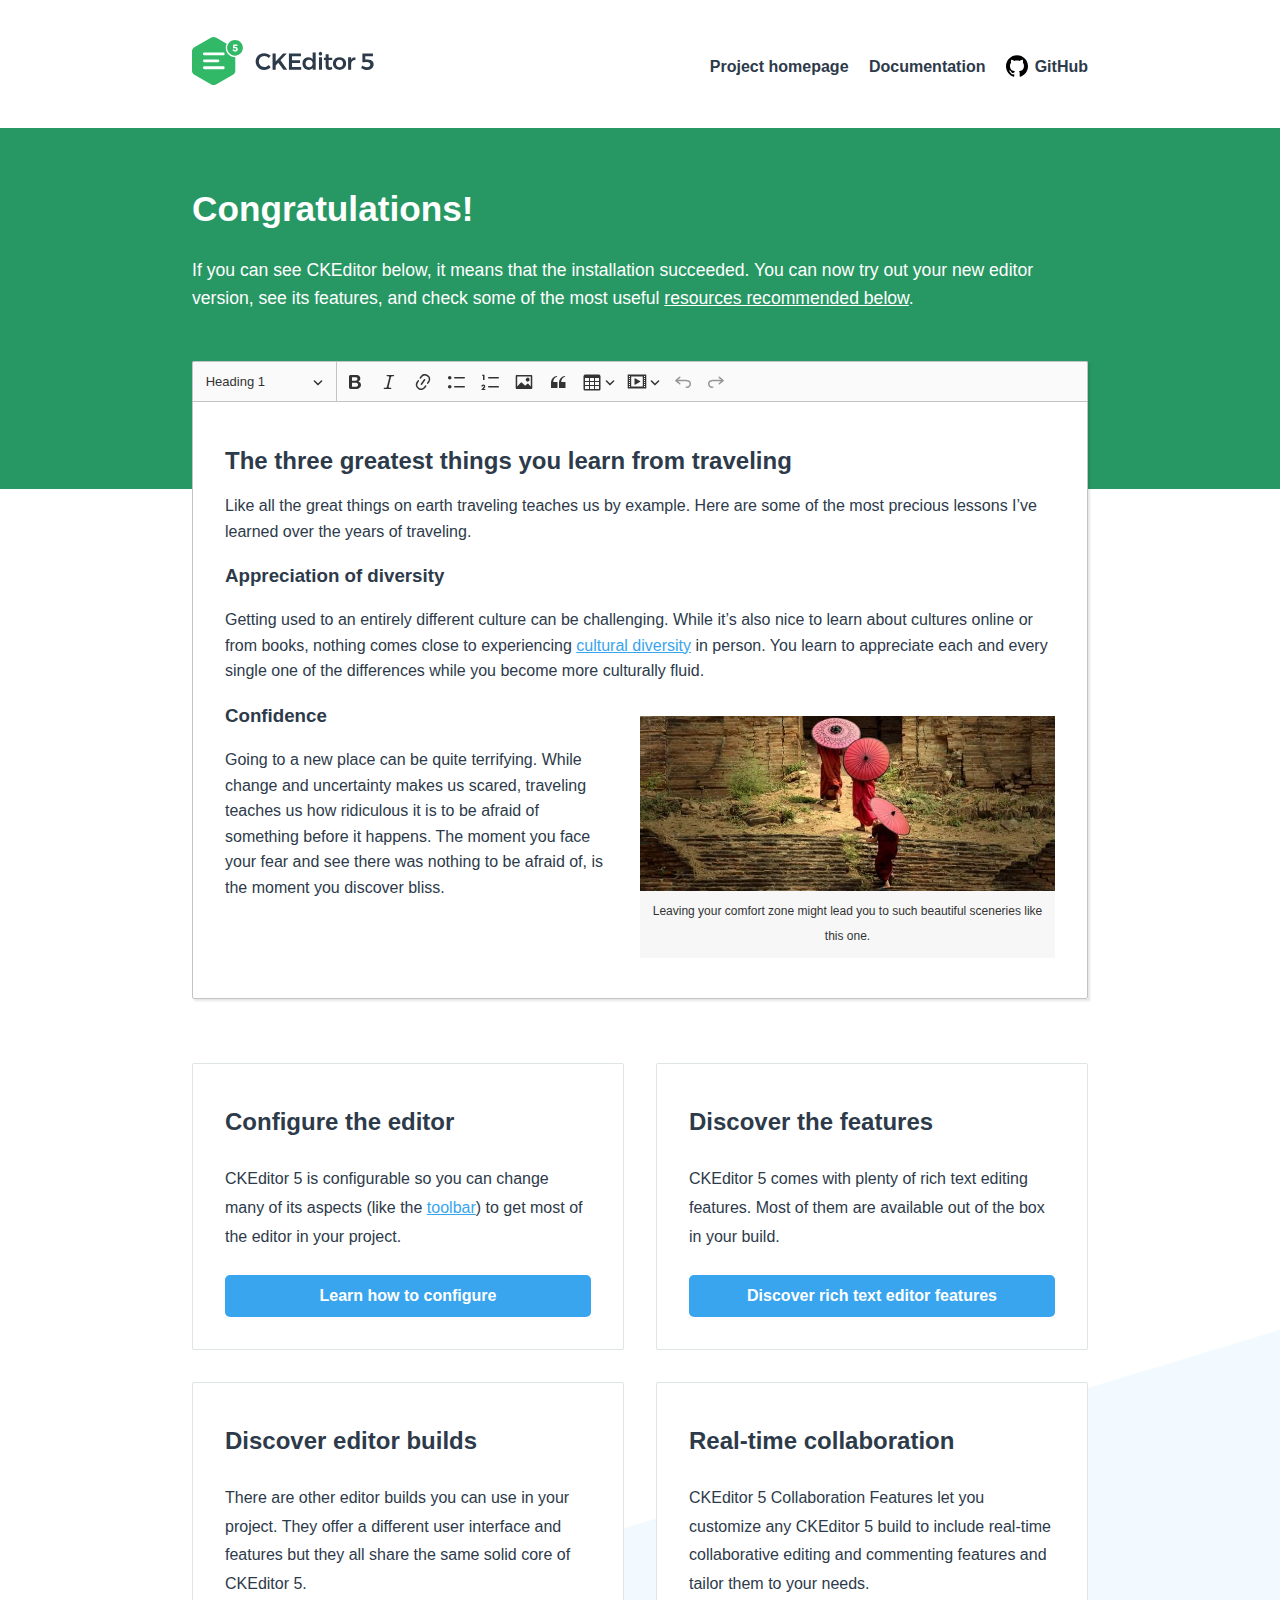
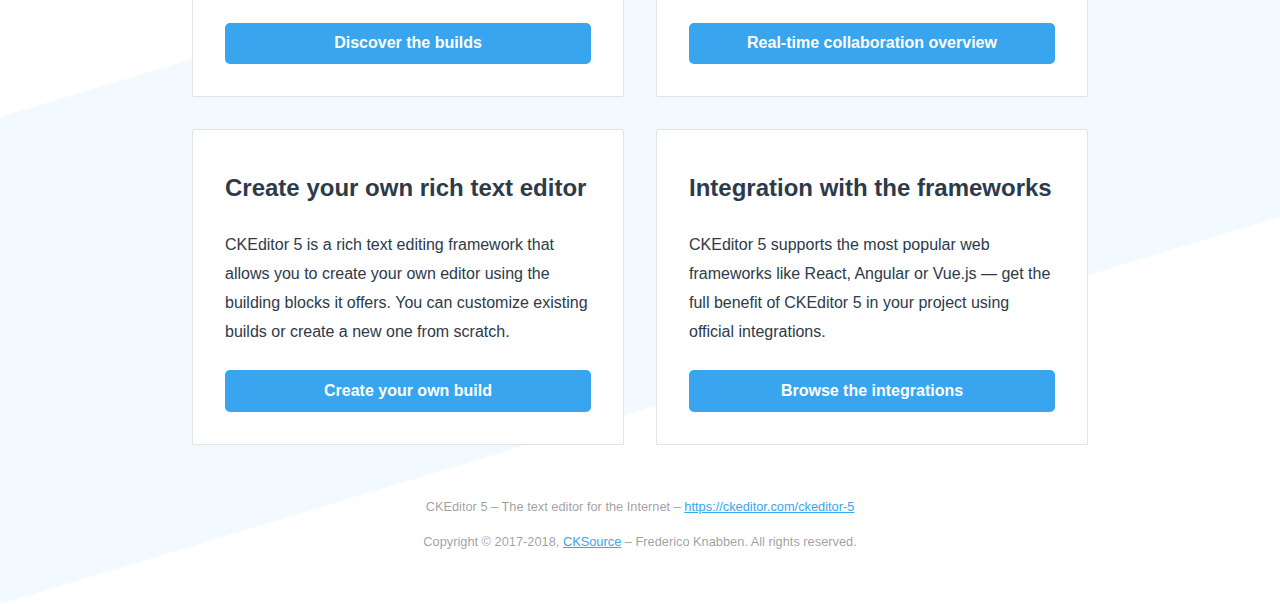
<file: static/ckeditor5/index.html>
<!DOCTYPE html>
<!--
Copyright (c) 2017-2018, CKSource - Frederico Knabben. All rights reserved.
For licensing, see LICENSE.md or https://ckeditor.com/legal/ckeditor-oss-license
-->
<html lang="en">
<head>
	<meta charset="utf-8">
	<meta name="viewport" content="width=device-width, initial-scale=1.0, maximum-scale=1.0" />
	<link type="text/css" href="sample/css/sample.css" rel="stylesheet" media="screen" />
	<title>CKEditor 5 – classic editor build sample</title>
</head>
<body>

<header>
	<div class="centered">
		<h1><a href="https://ckeditor.com/ckeditor-5"><img src="sample/img/logo.svg" alt="WYSIWYG editor - CKEditor 5" /></a></h1>

		<input type="checkbox" id="menu-toggle" />
		<label for="menu-toggle"></label>
		  
		<nav>
			<ul>
				<li><a href="https://ckeditor.com/ckeditor-5">Project homepage</a></li>
				<li><a href="https://ckeditor.com/docs/">Documentation</a></li>
				<li><a href="https://github.com/ckeditor/ckeditor5">GitHub</a></li>
			</ul>
		</nav>
	</div>
</header>

<main>
	<div class="message">
		<div class="centered">
			<h1>Congratulations!</h1>

			<p>If you can see CKEditor below, it means that the installation succeeded. You can now try out your new editor version, see its features,
			and check some of the most useful <a href="#references">resources recommended below</a>.</p>
		</div>
	</div>
	<div class="centered">
		<div id="editor">
			<h2>The three greatest things you learn from traveling</h2>

			<p>Like all the great things on earth traveling teaches us by example. Here are some of the most precious lessons I’ve learned over the years of traveling.</p>

			<h3>Appreciation of diversity</h3>

			<p>Getting used to an entirely different culture can be challenging. While it’s also nice to learn about cultures online or from books, nothing comes close to experiencing <a href="https://en.wikipedia.org/wiki/Cultural_diversity">cultural diversity</a> in person. You learn to appreciate each and every single one of the differences while you become more culturally fluid.</p>

			<figure class="image image-style-side"><img src="sample/img/umbrellas.jpg" alt="Three Monks walking on ancient temple.">
				<figcaption>Leaving your comfort zone might lead you to such beautiful sceneries like this one.</figcaption>
			</figure>

			<h3>Confidence</h3>

			<p>Going to a new place can be quite terrifying. While change and uncertainty makes us scared, traveling teaches us how ridiculous it is to be afraid of something before it happens. The moment you face your fear and see there was nothing to be afraid of, is the moment you discover bliss.</p>
		</div>

		<div id="references">
			<section>
				<h2>Configure the editor</h2>
				<p>CKEditor 5 is configurable so you can change many of its aspects (like the <a href="https://ckeditor.com/docs/ckeditor5/latest/builds/guides/integration/configuration.html#toolbar-setup">toolbar</a>) to get most of the editor in your project.</p>
				<p><a href="https://ckeditor.com/docs/ckeditor5/latest/builds/guides/integration/configuration.html">Learn how to configure</a></p>
			</section>

			<section>
				<h2>Discover the features</h2>
				<p>CKEditor 5 comes with plenty of rich text editing features. Most of them are available out of the box in your build.</p>
				<p><a href="https://ckeditor.com/docs/ckeditor5/latest/features/index.html">Discover rich text editor features</a></p>				</section>

			<section>
				<h2>Discover editor builds</h2>
				<p>There are other editor builds you can use in your project. They offer a different user interface and features but they all share the same solid core of CKEditor 5.</p>
				<p><a href="https://ckeditor.com/docs/ckeditor5/latest/builds/guides/overview.html">Discover the builds</a></p>
			</section>

			<section>
				<h2>Real-time collaboration</h2>
				<p>CKEditor 5 Collaboration Features let you customize any CKEditor 5 build to include real-time collaborative editing and commenting features and tailor them to your needs.</p>
				<p><a href="https://ckeditor.com/docs/ckeditor5/latest/features/collaboration/collaboration.html">Real-time collaboration overview</a></p>
			</section>

			<section>
				<h2>Create your own rich text editor</h2>
				<p>CKEditor 5 is a rich text editing framework that allows you to create your own editor using the building blocks it offers. You can customize existing builds or create a new one from scratch.</p>
				<p><a href="https://ckeditor.com/docs/ckeditor5/latest/builds/guides/development/custom-builds.html">Create your own build</a></p>
			</section>

			<section>
				<h2>Integration with the frameworks</h2>
				<p>CKEditor 5 supports the most popular web frameworks like React, Angular or Vue.js &mdash; get the full benefit of CKEditor 5 in your project using official integrations.</p>
				<p><a href="https://ckeditor.com/docs/ckeditor5/latest/builds/guides/integration/frameworks/overview.html">Browse the integrations</a></p>
			</section>	
		</div>
	</div>
</main>

<footer>
	<div>
		<p>CKEditor 5 – The text editor for the Internet – <a href="https://ckeditor.com/ckeditor-5">https://ckeditor.com/ckeditor-5</a></p>
		<p>Copyright © 2017-2018, <a href="https://cksource.com/">CKSource</a> – Frederico Knabben. All rights reserved.</p>
	</div>
</footer>

<script src="ckeditor.js"></script>

<script>
	ClassicEditor
		.create( document.querySelector( '#editor' ), {
			// toolbar: [ 'heading', '|', 'bold', 'italic', 'link' ]
		} )
		.then( editor => {
			window.editor = editor;
		} )
		.catch( err => {
			console.error( err.stack );
		} );
</script>

</body>
</html>
</file>
<file: static/ckeditor5/sample/css/sample.css>
/**
 * @license Copyright (c) 2017-2018, CKSource - Frederico Knabben. All rights reserved.
 * For licensing, see LICENSE.md or https://ckeditor.com/legal/ckeditor-oss-license
 */

:root {
	--ck-sample-base-spacing: 2em;
	--ck-sample-color-white: #fff;
	--ck-sample-color-green: #279863;
}

body, html {
	padding: 0;
	margin: 0;

	font-family: sans-serif, Arial, Verdana, "Trebuchet MS", "Apple Color Emoji", "Segoe UI Emoji", "Segoe UI Symbol";
	font-size: 16px;
	line-height: 22px;
}

body {
	height: 100%;
	color: #2D3A4A;
	background-image: url(../img/bg.png);
	background-repeat: no-repeat;
	background-position: 50% 100%;
	background-size: 100% auto;
}

body * {
	box-sizing: border-box;
}

a {
	color: #38A5EE;
}

abbr {
	border-bottom: 1px dotted #333;
	text-decoration: none;
}

.centered {
	max-width: 960px;
	margin: 0 auto;
	padding: 0 var(--ck-sample-base-spacing);
}

/* --------- HEADER ---------------------------------------------------------------------------- */

header .centered {
	display: flex;
	flex-flow: row nowrap;
	justify-content: space-between;
	align-items: center;
	min-height: 8em;
}

header h1 {
	margin: 0;
	font-size: 1em;
	display: inline-block;
}

header h1 a {
	display: inline-block;
	line-height: 0;
}

header h1 img {
	height: 3em;
}

header nav ul {
	margin: 0;
	padding: 0;
	list-style-type: none;
}

header nav ul li {
	display: inline-block;
}

header nav ul li + li {
	margin-left: 1em;
}

header nav ul li a {
	font-weight: bold;
	text-decoration: none;
	color: #2D3A4A;
}

header nav ul li a:hover {
	text-decoration: underline;
}

header nav ul li:last-child a::before {
	content: url(../img/github.svg);
	width: 1.4em;
	height: 1.4em;
	display: inline-block;
	margin-right: .4em;
	position: relative;
	top: .3em;
}

header input {
	display: none;
}

header label {
	display: none;
}

/* --------- MAIN ------------------------------------------------------------------------------- */

main .message {
	padding: 0 0 var(--ck-sample-base-spacing);
	background: var(--ck-sample-color-green);
	color: var(--ck-sample-color-white);
}

main .message::after {
	content: "";
	z-index: -1;
	display: block;
	height: 10em;
	width: 100%;
	background: var(--ck-sample-color-green);
	position: absolute;
	left: 0;
}

main .message h1 {
	padding-top: var(--ck-sample-base-spacing);
	margin: 0 0 1em;
	font-size: 2.2em;
}

main .message p {
	font-size: 1.1em;
	line-height: 1.6em;
}

main .message p a {
	color: var(--ck-sample-color-white);
}

main #editor {
	background: var(--ck-sample-color-white);
	box-shadow: 2px 2px 2px rgba(0,0,0,.1);
	border: 1px solid #DFE4E6;			
	border-bottom-color: #cdd0d2;
	border-right-color: #cdd0d2;
}

main .ck.ck-editor {
	box-shadow: 2px 2px 2px rgba(0,0,0,.1);
}

main .ck.ck-content {
	font-size: 1em;
	line-height: 1.6em;
	margin-bottom: 0.8em;
	min-height: 200px;
	padding: 1.5em 2em;
}

main #references {
	margin: 4em 0 var(--ck-sample-base-spacing);
	display: grid;
	grid-template-columns: repeat( auto-fit, minmax(320px, 1fr) );
	grid-gap: var(--ck-sample-base-spacing);
}

main #references > section {
	background: var(--ck-sample-color-white);
	border-radius: 2px;
	border: 1px solid #DFE4E6;			
	padding: var(--ck-sample-base-spacing);
	line-height: 1.8em;

	display: flex;
	flex-flow: column nowrap;
	justify-content: space-between;
}

main #references > section h2 {
	margin: .5em 0;
}

main #references > section p:first-of-type {
	flex: 1 0 auto;
}

main #references > section p:last-child {
	margin: calc(.25*var(--ck-sample-base-spacing)) 0 0;
}

main #references > section p:last-child a {
	background: #38A5EE;
	border-radius: 5px;
	padding: .4em 1em;
	color: var(--ck-sample-color-white);
	text-decoration: none;
	font-weight: bold;
	display: block;
	text-align: center;
}

main #references > section p:last-child a:hover {
	background: #218cd4;
}

/* --------- MAIN / DOCUMENT EDITOR --------------------------------------------------------------- */

main .document-editor {
	border: 1px solid #DFE4E6;
	border-bottom-color: #cdd0d2;
	border-right-color: #cdd0d2;
	border-radius: 2px;
	max-height: 700px;
	display: flex;
	flex-flow: column nowrap;
	box-shadow: 2px 2px 2px rgba(0,0,0,.1);
}

main .toolbar-container {
	z-index: 1;
	position: relative;
	box-shadow: 2px 2px 1px rgba(0,0,0,.05);
}

main .toolbar-container .ck.ck-toolbar {
	border-top-width: 0;
	border-left-width: 0;
	border-right-width: 0;
	border-radius: 0;
}

main .content-container {
	padding: var(--ck-sample-base-spacing);
	background: #eee;
	overflow-y: scroll;
}

main .content-container #editor {
	border-top-left-radius: 0;
	border-top-right-radius: 0;

	width: 15.8cm;
	min-height: 21cm;
	padding: 1cm 1cm 2cm;
	margin: 0 auto;
	box-shadow: 2px 2px 1px rgba(0,0,0,.05);
}

/* --------- FOOTER ------------------------------------------------------------------------------- */

footer {
	margin: calc(2*var(--ck-sample-base-spacing)) var(--ck-sample-base-spacing);
	font-size: .8em;
	text-align: center;
	color: rgba(0,0,0,.4);
}

/* --------- RWD ------------------------------------------------------------------------------- */

@media (max-width: 900px) {
	header .centered {
		padding-top: var(--ck-sample-base-spacing);
		padding-bottom: var(--ck-sample-base-spacing);
		flex-flow: column nowrap;
		align-items: stretch;
		min-height: unset;
	}

	header h1 {
		text-align: center;
		margin-bottom: var(--ck-sample-base-spacing);
	}

	header nav ul {
		text-align: center;
	}
}

@media (max-width: 600px) {
	header .centered {
		padding-left: 0;
		padding-right: 0;
	}

	header nav {
		position: absolute;
		top: 0;
		left: 0;
		right: 0;		
		background: #fff;
		padding: 1em 0;
		transition: all .4s ease-out;
		transform: translateY(-100%);
		overflow: hidden;
	}

	header h1 {
		margin: 0;
	}

	header nav ul li {
		display: block;
		line-height: 3em;
		margin-bottom: 1px;
	}

	header nav ul li a {
		display: block;
	}

	header nav ul li a:hover {
		background: #eee;
	}

	header nav ul li + li {
		margin-left: 0;
	}

	header label {
		display: block;
		color: #fff;
		width: 40px;
		height: 40px;
		position: absolute;
		top: 10px;
		left: 10px;
		z-index: 1;
		transition: transform .2s ease-out;
		transform: rotate(0deg);
		background: url([data-uri]) center center no-repeat;
	}

	header input:checked ~ nav {
		transform: translateY(0%);
		box-shadow: 0 3px 3px rgba(0,0,0,.1);		
	}

	header input:checked ~ label {
		background-image: url([data-uri]);
		transform: rotate(180deg);
	}

	main #references {
		grid-template-columns: repeat( auto-fit, minmax(240px, 1fr) );
	}
}
</file>
